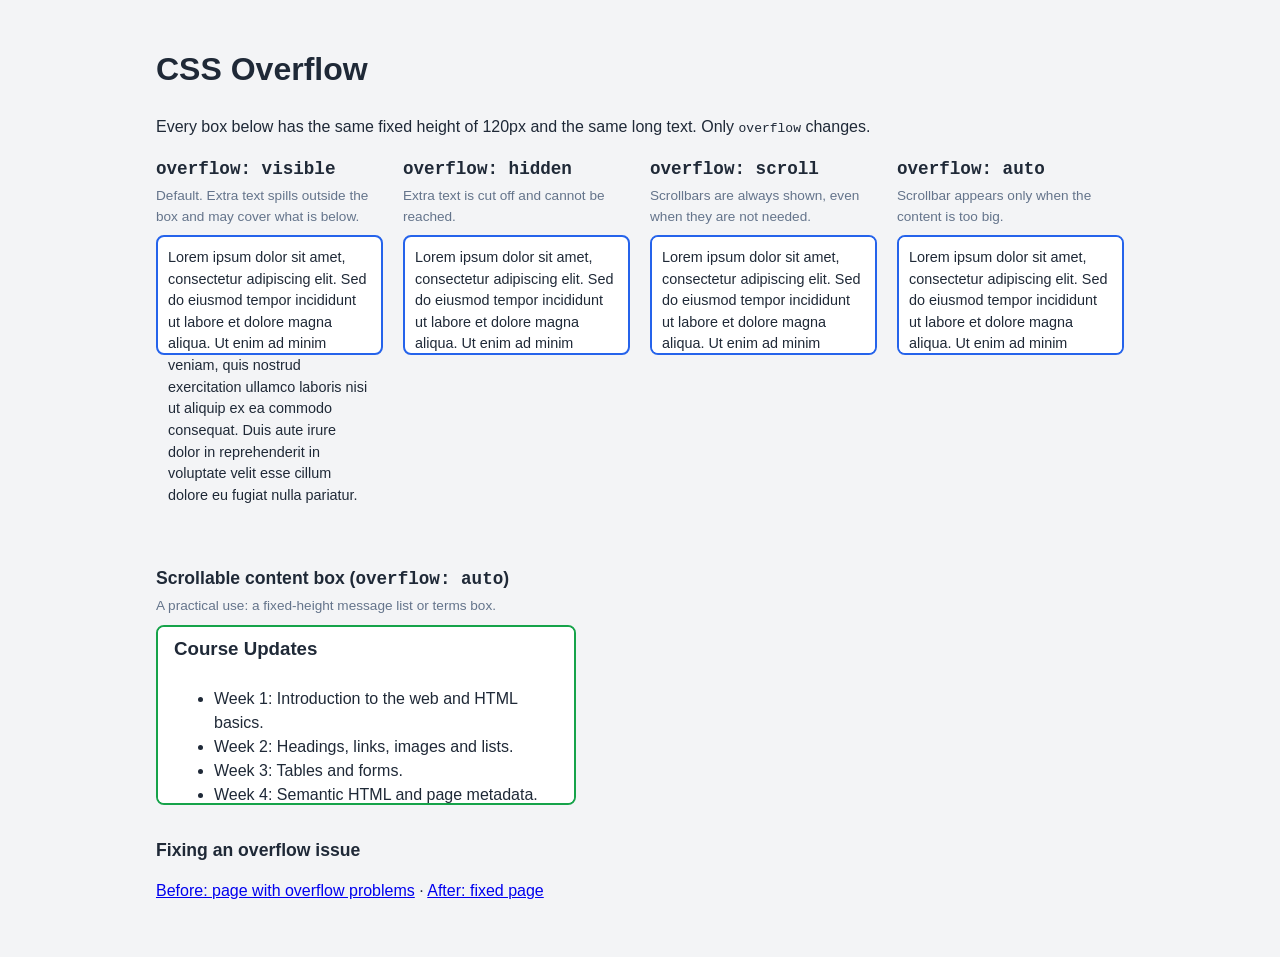
<file: index.html>
<!DOCTYPE html>
<html lang="en">
  <head>
    <meta charset="UTF-8" />
    <meta name="viewport" content="width=device-width, initial-scale=1.0" />
    <meta name="description" content="Examples of the CSS overflow values: visible, hidden, auto and scroll." />
    <title>Overflow Examples</title>
    <link rel="stylesheet" href="style.css" />
  </head>

  <body>
    <header>
      <h1>CSS Overflow</h1>
      <p>Every box below has the same fixed height of 120px and the same long text. Only <code>overflow</code> changes.</p>
    </header>

    <main>
      <section class="grid">
        <article>
          <h2><code>overflow: visible</code></h2>
          <p class="hint">Default. Extra text spills outside the box and may cover what is below.</p>
          <div class="box visible">
            Lorem ipsum dolor sit amet, consectetur adipiscing elit. Sed do
            eiusmod tempor incididunt ut labore et dolore magna aliqua. Ut enim
            ad minim veniam, quis nostrud exercitation ullamco laboris nisi ut
            aliquip ex ea commodo consequat. Duis aute irure dolor in
            reprehenderit in voluptate velit esse cillum dolore eu fugiat nulla
            pariatur.
          </div>
        </article>

        <article>
          <h2><code>overflow: hidden</code></h2>
          <p class="hint">Extra text is cut off and cannot be reached.</p>
          <div class="box hidden">
            Lorem ipsum dolor sit amet, consectetur adipiscing elit. Sed do
            eiusmod tempor incididunt ut labore et dolore magna aliqua. Ut enim
            ad minim veniam, quis nostrud exercitation ullamco laboris nisi ut
            aliquip ex ea commodo consequat. Duis aute irure dolor in
            reprehenderit in voluptate velit esse cillum dolore eu fugiat nulla
            pariatur.
          </div>
        </article>

        <article>
          <h2><code>overflow: scroll</code></h2>
          <p class="hint">Scrollbars are always shown, even when they are not needed.</p>
          <div class="box scroll">
            Lorem ipsum dolor sit amet, consectetur adipiscing elit. Sed do
            eiusmod tempor incididunt ut labore et dolore magna aliqua. Ut enim
            ad minim veniam, quis nostrud exercitation ullamco laboris nisi ut
            aliquip ex ea commodo consequat. Duis aute irure dolor in
            reprehenderit in voluptate velit esse cillum dolore eu fugiat nulla
            pariatur.
          </div>
        </article>

        <article>
          <h2><code>overflow: auto</code></h2>
          <p class="hint">Scrollbar appears only when the content is too big.</p>
          <div class="box auto">
            Lorem ipsum dolor sit amet, consectetur adipiscing elit. Sed do
            eiusmod tempor incididunt ut labore et dolore magna aliqua. Ut enim
            ad minim veniam, quis nostrud exercitation ullamco laboris nisi ut
            aliquip ex ea commodo consequat. Duis aute irure dolor in
            reprehenderit in voluptate velit esse cillum dolore eu fugiat nulla
            pariatur.
          </div>
        </article>
      </section>

      <!-- ===== Second container: overflow auto used as a scrollable content box ===== -->
      <section>
        <h2>Scrollable content box (<code>overflow: auto</code>)</h2>
        <p class="hint">A practical use: a fixed-height message list or terms box.</p>
        <div class="scroll-panel" tabindex="0" aria-label="Scrollable course updates">
          <h3>Course Updates</h3>
          <ul>
            <li>Week 1: Introduction to the web and HTML basics.</li>
            <li>Week 2: Headings, links, images and lists.</li>
            <li>Week 3: Tables and forms.</li>
            <li>Week 4: Semantic HTML and page metadata.</li>
            <li>Week 5: CSS selectors, variables and typography.</li>
            <li>Week 6: The box model, display and overflow.</li>
            <li>Week 7: Flexbox layouts.</li>
            <li>Week 8: Grid layouts and responsive design.</li>
            <li>Week 9: Mini-project work.</li>
            <li>Week 10: Final review and presentation.</li>
          </ul>
        </div>
      </section>

      <!-- ===== Fixing overflow in a sample page ===== -->
      <section>
        <h2>Fixing an overflow issue</h2>
        <p>
          <a href="broken.html">Before: page with overflow problems</a> &middot;
          <a href="fixed.html">After: fixed page</a>
        </p>
      </section>
    </main>
  </body>
</html>
</file>
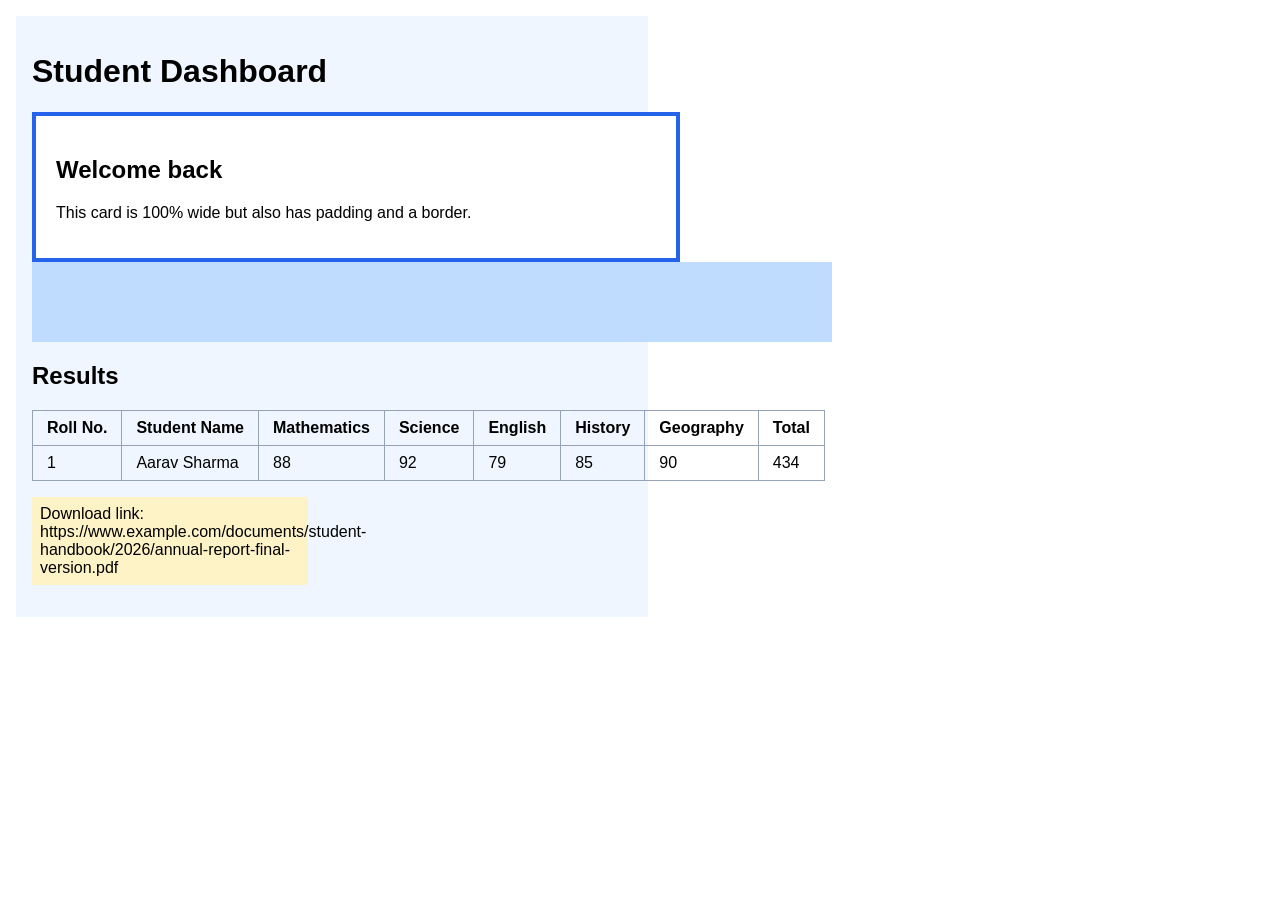
<file: broken.html>
<!DOCTYPE html>
<html lang="en">
  <head>
    <meta charset="UTF-8" />
    <meta name="viewport" content="width=device-width, initial-scale=1.0" />
    <title>Overflow Problems (Before)</title>
    <link rel="stylesheet" href="broken.css" />
  </head>

  <body>
    <div class="container">
      <h1>Student Dashboard</h1>

      <div class="card">
        <h2>Welcome back</h2>
        <p>This card is 100% wide but also has padding and a border.</p>
      </div>

      <div class="hero"></div>

      <h2>Results</h2>
      <table>
        <thead>
          <tr>
            <th>Roll No.</th><th>Student Name</th><th>Mathematics</th><th>Science</th>
            <th>English</th><th>History</th><th>Geography</th><th>Total</th>
          </tr>
        </thead>
        <tbody>
          <tr>
            <td>1</td><td>Aarav Sharma</td><td>88</td><td>92</td>
            <td>79</td><td>85</td><td>90</td><td>434</td>
          </tr>
        </tbody>
      </table>

      <p class="info">
        Download link: https://www.example.com/documents/student-handbook/2026/annual-report-final-version.pdf
      </p>
    </div>
  </body>
</html>
</file>
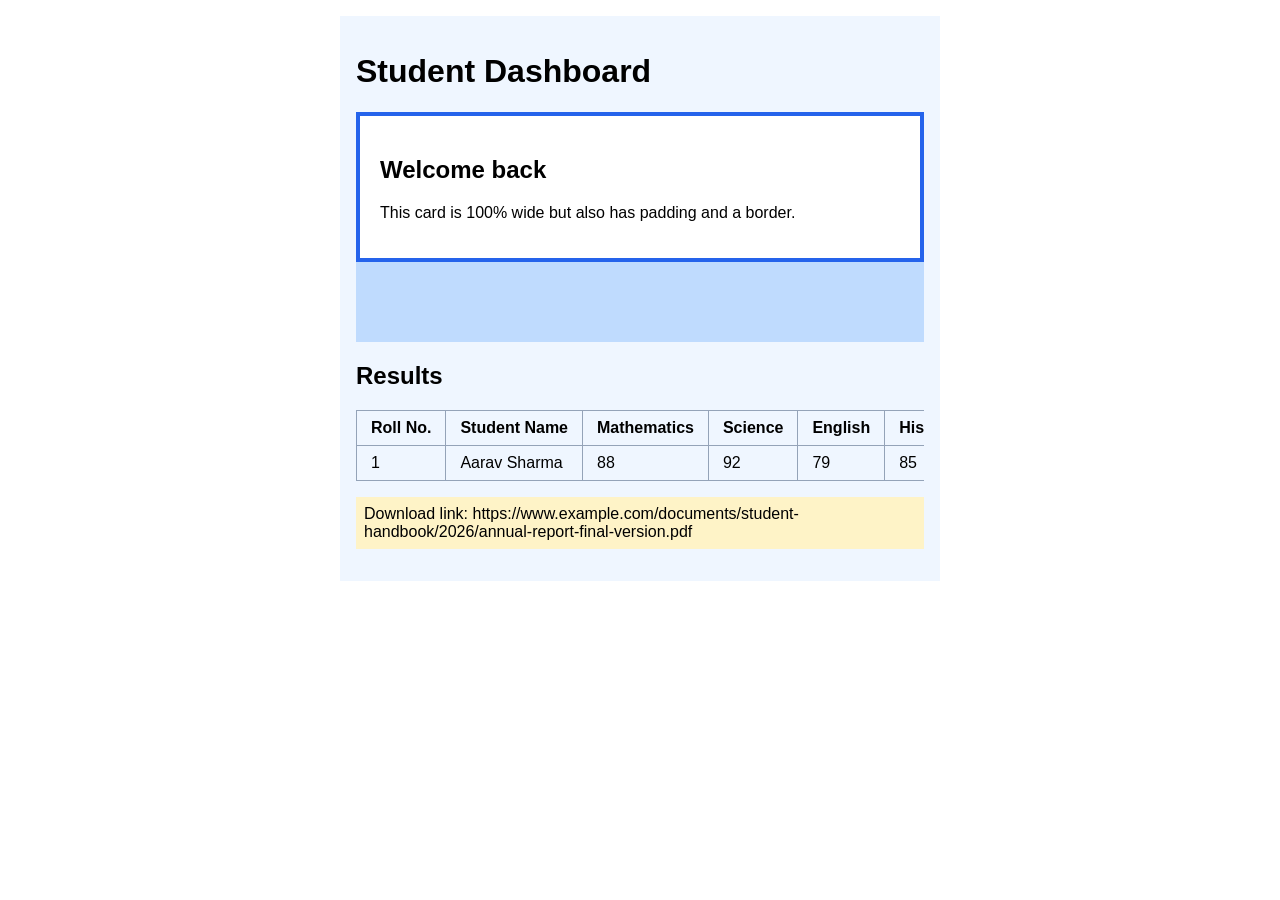
<file: fixed.html>
<!DOCTYPE html>
<html lang="en">
  <head>
    <meta charset="UTF-8" />
    <meta name="viewport" content="width=device-width, initial-scale=1.0" />
    <title>Overflow Fixed (After)</title>
    <link rel="stylesheet" href="fixed.css" />
  </head>

  <body>
    <div class="container">
      <h1>Student Dashboard</h1>

      <div class="card">
        <h2>Welcome back</h2>
        <p>This card is 100% wide but also has padding and a border.</p>
      </div>

      <div class="hero"></div>

      <h2>Results</h2>
      <div class="table-wrapper">
        <table>
        <thead>
          <tr>
            <th>Roll No.</th><th>Student Name</th><th>Mathematics</th><th>Science</th>
            <th>English</th><th>History</th><th>Geography</th><th>Total</th>
          </tr>
        </thead>
        <tbody>
          <tr>
            <td>1</td><td>Aarav Sharma</td><td>88</td><td>92</td>
            <td>79</td><td>85</td><td>90</td><td>434</td>
          </tr>
        </tbody>
        </table>
      </div>

      <p class="info">
        Download link: https://www.example.com/documents/student-handbook/2026/annual-report-final-version.pdf
      </p>
    </div>
  </body>
</html>
</file>
<file: style.css>
*,
*::before,
*::after {
  box-sizing: border-box;
}

body {
  font-family: "Segoe UI", Arial, sans-serif;
  color: #1f2937;
  background-color: #f3f4f6;
  line-height: 1.5;
  max-width: 1000px;
  margin: 0 auto;
  padding: 24px 16px;
}

h2 {
  font-size: 1.1rem;
  margin: 0 0 4px;
}

.hint {
  margin: 0 0 8px;
  font-size: 0.85rem;
  color: #64748b;
}

.grid {
  display: grid;
  grid-template-columns: repeat(auto-fit, minmax(220px, 1fr));
  gap: 24px 20px;
  margin-bottom: 210px;  /* room below, so the spilled text of "visible" does not cover the next section */
}

/* ===== Shared fixed-size container ===== */
.box {
  height: 120px;                 /* fixed height -> content overflows */
  padding: 10px;
  font-size: 0.9rem;
  background-color: #ffffff;
  border: 2px solid #2563eb;
  border-radius: 8px;
}

/* ===== The four overflow values ===== */
.visible { overflow: visible; }   /* text spills out of the box */
.hidden  { overflow: hidden;  }   /* text is clipped */
.scroll  { overflow: scroll;  }   /* scrollbars always shown */
.auto    { overflow: auto;    }   /* scrollbars only when needed */

/* ===== Second container: scrollable panel ===== */
.scroll-panel {
  max-width: 420px;
  height: 180px;
  padding: 0 16px;
  overflow: auto;                /* vertical scrollbar only appears because the list is long */
  background-color: #ffffff;
  border: 2px solid #16a34a;
  border-radius: 8px;
}

.scroll-panel h3 {
  position: sticky;              /* title stays visible while scrolling */
  top: 0;
  margin: 0;
  padding: 8px 0;
  background-color: #ffffff;
}

section {
  margin-bottom: 32px;
}
</file>
<file: broken.css>
/* BROKEN: intentionally causes overflow problems */
body {
  font-family: Arial, sans-serif;
  margin: 0;
  padding: 16px;
}

.container {
  width: 600px;                 /* PROBLEM 1: fixed width wider than a phone screen */
  background-color: #eff6ff;
  padding: 16px;
}

.card {
  width: 100%;
  padding: 20px;                /* PROBLEM 2: content-box -> 100% + 40px padding = wider than parent */
  border: 4px solid #2563eb;
  background-color: #ffffff;
}

.hero {
  width: 800px;                 /* PROBLEM 3: fixed-width image/box wider than the screen */
  height: 80px;
  background-color: #bfdbfe;
}

table {
  width: 100%;
  border-collapse: collapse;    /* PROBLEM 4: wide table with many columns, no scroll wrapper */
}

th,
td {
  border: 1px solid #94a3b8;
  padding: 8px 14px;
  white-space: nowrap;
}

.info {
  background-color: #fef3c7;
  padding: 8px;
  width: 260px;                 /* PROBLEM 5: very long unbroken word spills out of a fixed-width box */
}
</file>
<file: fixed.css>
/* FIXED: same page, with each overflow problem solved */
*,
*::before,
*::after {
  box-sizing: border-box;       /* FIX 2: padding and border are included in the width */
}

body {
  font-family: Arial, sans-serif;
  margin: 0;
  padding: 16px;
}

.container {
  width: 100%;
  max-width: 600px;             /* FIX 1: flexible width with a maximum */
  margin: 0 auto;
  background-color: #eff6ff;
  padding: 16px;
}

.card {
  width: 100%;
  padding: 20px;
  border: 4px solid #2563eb;
  background-color: #ffffff;
}

.hero {
  width: 100%;                  /* FIX 3: fills the container, never wider */
  max-width: 800px;
  height: 80px;
  background-color: #bfdbfe;
}

.table-wrapper {
  overflow-x: auto;             /* FIX 4: only the table scrolls sideways, not the page */
}

table {
  width: 100%;
  border-collapse: collapse;
}

th,
td {
  border: 1px solid #94a3b8;
  padding: 8px 14px;
  white-space: nowrap;
}

.info {
  background-color: #fef3c7;
  padding: 8px;
  max-width: 100%;
  overflow-wrap: anywhere;      /* FIX 5: long words/URLs wrap instead of spilling out */
}
</file>
